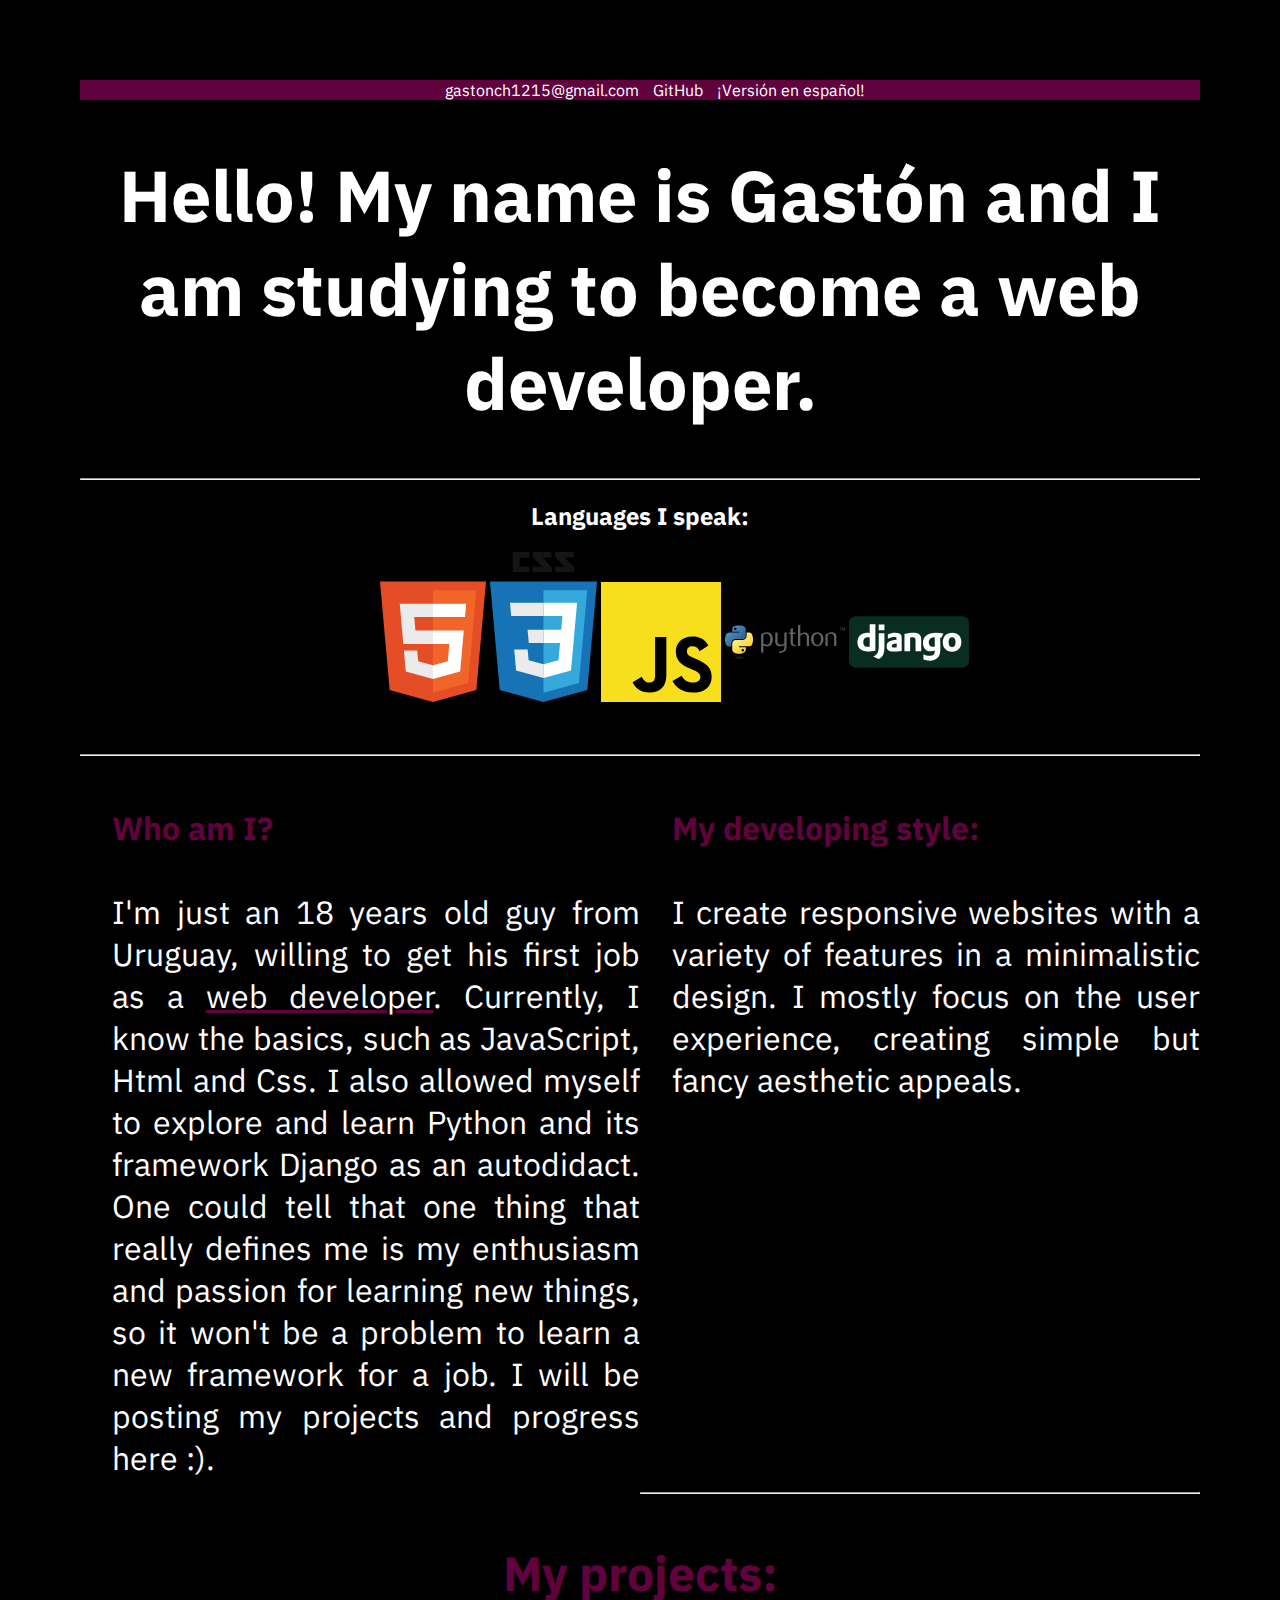
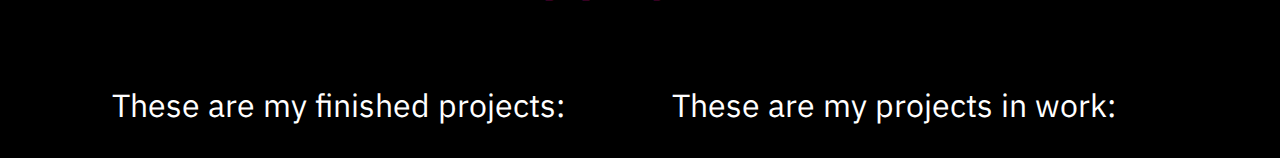
<file: index.html>
<!DOCTYPE html>
<html>
<head>
	<meta charset="utf-8">
	<meta name="viewport" content="width=device-width, initial-scale=1">
	<title>Gastón Correa - Portfolio</title>
	<link rel="stylesheet" type="text/css" href="estiloport.css">
	<link rel="preconnect" href="https://fonts.gstatic.com" crossorigin>
<link href="https://fonts.googleapis.com/css2?family=Anuphan&display=swap" rel="stylesheet">
</head>
<body>
	<header>
		<nav>
			<ul>
				<li>gastonch1215@gmail.com</li>
				<li><a href="https://github.com/tonidevv" target="_blank">GitHub</a></li>
		 		<li><a href="portafolioesp.html">¡Versión en español!</a></li>
		</nav>
			</ul>
	</header>
</nav>
	<h1> Hello! My name is Gastón and I am studying to become a web developer. </h1>

	<hr>
		<h2>
			Languages I speak:
		</h2>
		<div class="lgknown">
		<img src="html5-logo.svg">
		<img src="css3-logo.svg">
		<img src="javascript.svg" class="imgg">
		<img src="python.svg" class="imgg">
		<img src="django.svg" class="imgg">
	</div>
	<br><br>
	<hr>
<div class="float-parent-element">
	<div class="float-child-element">
<div class="WhoAmI">
	<h4> Who am I? </h4>
	<p>I'm just an 18 years old guy from Uruguay, willing to get his first job as a <span id="idINNECESARIOSQUEPUSEPARACUMPLIRCONLACONSIGNA">web developer</span>. Currently, I know the basics, such as JavaScript, Html and Css. I also allowed myself to explore and learn Python and its framework Django as an autodidact. One could tell that one thing that really defines me is my enthusiasm and passion for learning new things, so it won't be a problem to learn a new framework for a job. I will be posting my projects and progress here :).</p>
</div>	
</div>
<div class="float-child-element">
<div class="Style">
	<h4>My developing style:</h4>
	<p>I create responsive websites with a variety of features in a minimalistic design. I mostly focus on the user experience, creating simple but <span id="idINNECESARIOSQUEPUSEPARACUMPLIRCONLACONSIGNA2">fancy</span> aesthetic appeals.</p>
</div>
</div>
</div>
<hr>

	<h3 id="centrado">My projects:</h3>
	<div class="projects-parent-element">
	<div class="projects-child-element">
	<div class="finished"><p>
		These are my finished projects: 
	</p>
</div>
</div>
	<div class="projects-child-element">
	<div class="in-work"><p> These are my projects in work: </p>
</div>
</div>
</div>	



</body>
</html>
</file>
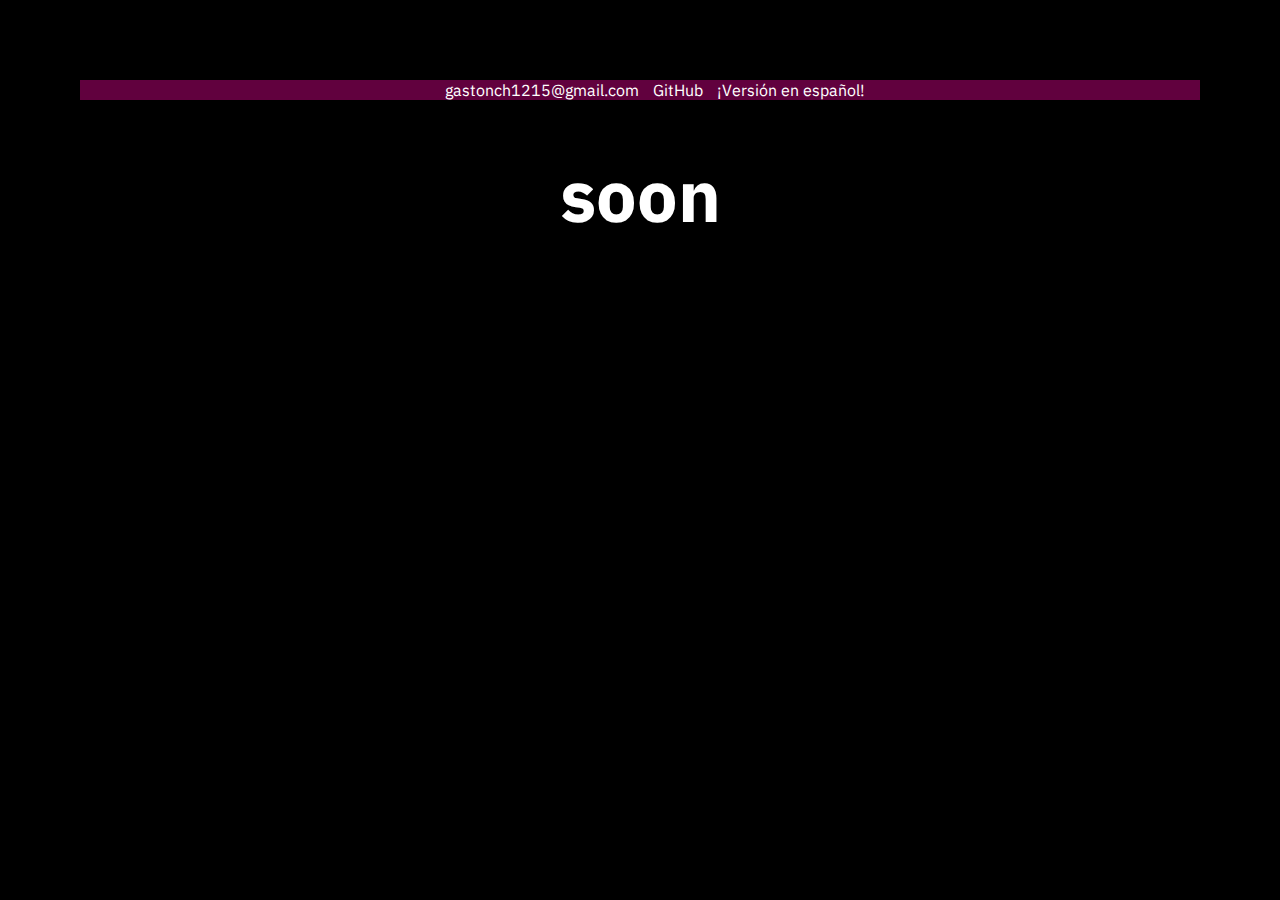
<file: portafolioesp.html>
<!DOCTYPE html>
<html>
    <head>
        <meta charset="utf-8">
        <meta name="viewport" content="width=device-width, initial-scale=1">
        <title>Gastón Correa - Portfolio</title>
        <link rel="stylesheet" type="text/css" href="estiloport.css">
        <link rel="preconnect" href="https://fonts.gstatic.com" crossorigin>
    <link href="https://fonts.googleapis.com/css2?family=Anuphan&display=swap" rel="stylesheet">
    </head>
    <body>
        <header>
            <nav>
                <ul>
                    <li>gastonch1215@gmail.com</li>
                    <li><a href="https://github.com/" target="_blank">GitHub</a></li>
                     <li><a href="portafolioesp.html">¡Versión en español!</a></li>
            </nav>
                </ul>
        </header>
    </nav>
    <h1>soon</h1>
</html>
</file>
<file: estiloport.css>
@media screen and (min-width: 80rem) {
	.container {
	  margin: 1em 2em;
	}
  }
  
body {
	background-color: rgb(0, 0, 0);
	font-size: 16px;
	margin-right: 5em;
    	 margin-left: 5em;
    	 margin-top: 5em;
    	 font-family: 'Anuphan', sans-serif;
    	 color:white;

}
header {
	margin:0px;
	background-color:rgb(97, 1, 62);
	color:white;
	text-align: center;
	 }
	 ul {
  list-style: none;
}

li {
  display: inline-block;
  margin-right: 10px; 
}
	 a:link {
  text-decoration: none;
  	color:white;
	}

	a:visited {
  	text-decoration: none;
  	color:white
	}

	a:hover {
  	text-decoration: underline;
  	color:white
	}

	a:active {
  text-decoration: underline;
  color:white
	}
	h1 {

    text-align: center;
    font-size: 4.5em;
    
	}
	h1:hover{
		background-color: rgb(97, 1, 62);
		transition: background-color 0.5s ease-out 1ms;
	}
	h4 { 
		color: rgb(97, 1, 62)
	}
	.lgknown{
		padding-left:300px;
	}
	.imgg{
		width:120px;
		height:120px;
	}
	#idINNECESARIOSQUEPUSEPARACUMPLIRCONLACONSIGNA{
		text-decoration: underline rgb(97, 1, 62);
	}
	#idINNECESARIOSQUEPUSEPARACUMPLIRCONLACONSIGNA2:hover{
		background-color: rgb(97, 1, 62);
		transition: background-color 0.5s ease-out 1ms;
	}
	
	h2{
		text-align: center;
	}

		.float-parent-element{
			width: 100%;
			height: 45em;
		}
		.float-child-element { 
    float: left; 
    width: 50%; 
   
  }
	.WhoAmI{
		margin-left: 1em;

    	 font-size: 2em;
    	 text-align: justify;
    	}

   	.Style{
   		margin-left: 1em;
    	 font-size: 2em;
    	 text-align: justify;
    	}

    .projects-parent-element{
			width: 100%;
		}
		.projects-child-element { 
    float: left; 
    width: 50%;
     }

	.finished{
		margin-left: 1em;

    	 font-size: 2em;
    	 border-radius: 10px;
    	}
   	
   	.in-work{
   		margin-left: 1em;
   		
    	 font-size: 2em;
    	}

h3{
	text-align: center;
	font-size: 3em;
	color:rgb(97, 1, 62);
}
</file>
